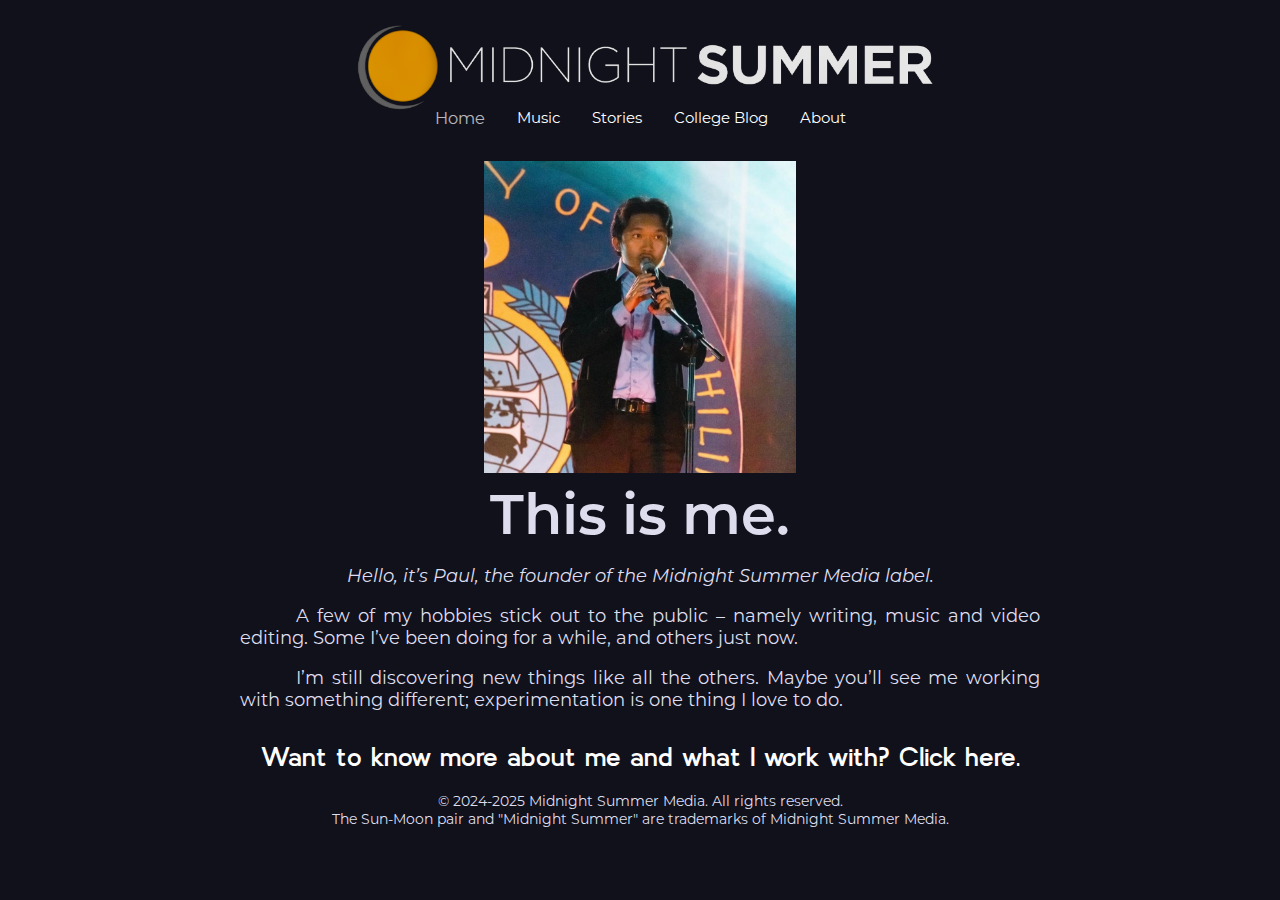
<file: index.html>
<!DOCTYPE html>
<html>
<head>
    <meta charset="UTF-8">
    <meta name="viewport" content="width=device-width, initial-scale=1.0">
    <title>Midnight Summer Media</title>
    <link rel="icon" type="image/x-icon" href="assets/icons/favicon.png">
    <link rel="stylesheet" href="styles/fonts.css">
    <link rel="stylesheet" href="styles/core.css">
    <link rel="stylesheet" href="styles/content.css">
    <link rel="stylesheet" href="styles/anim.css">
</head>
<body>
    <div class="container" id="top-container">
        <div class="title"><img id="top-logo" src="assets/images/msmedia.png"></div>
    </div>
    <div class="container">
        <nav class="navigation">
            <ul>
                <li><a class="selected" href="#">Home</a></li>
                <li><a class="unselected" href="pages/music.html">Music</a></li>
                <li><a class="unselected" href="pages/lit.html">Stories</a></li>
                <li><a class="unselected" href="pages/blog.html">College Blog</a></li>
                <li><a class="unselected" href="pages/about.html">About</a></li>
            </ul>
        </nav>
    </div>
    <br>
    <div class="container">
        <div class="text-wrapper">
            <div class="portfolio-banner">
                <img class="about-portrait" src="assets/images/levinworth_intro.jpg">
            </div>
            <p class="music_title">This is me.</p>
            <p class="music_leading">Hello, it’s Paul, the founder of the Midnight Summer Media label.</p>
            <p class="writing">
                A few of my hobbies stick out to the public – namely writing, music and video editing. Some I’ve been doing for a while, and others just now.
            </p>
            <p class="writing">
                I’m still discovering new things like all the others. Maybe you’ll see me working with something different; experimentation is one thing I love to do.
            </p>
            <a href="pages/about.html" class="unselected-lead">Want to know more about me and what I work with? Click here.</a>
        </div>
    </div>
    <p class="ft">
        © 2024-2025 Midnight Summer Media. All rights reserved.<br>
        The Sun-Moon pair and "Midnight Summer" are trademarks of Midnight Summer Media.
    </p>
</body>
</html>
</file>
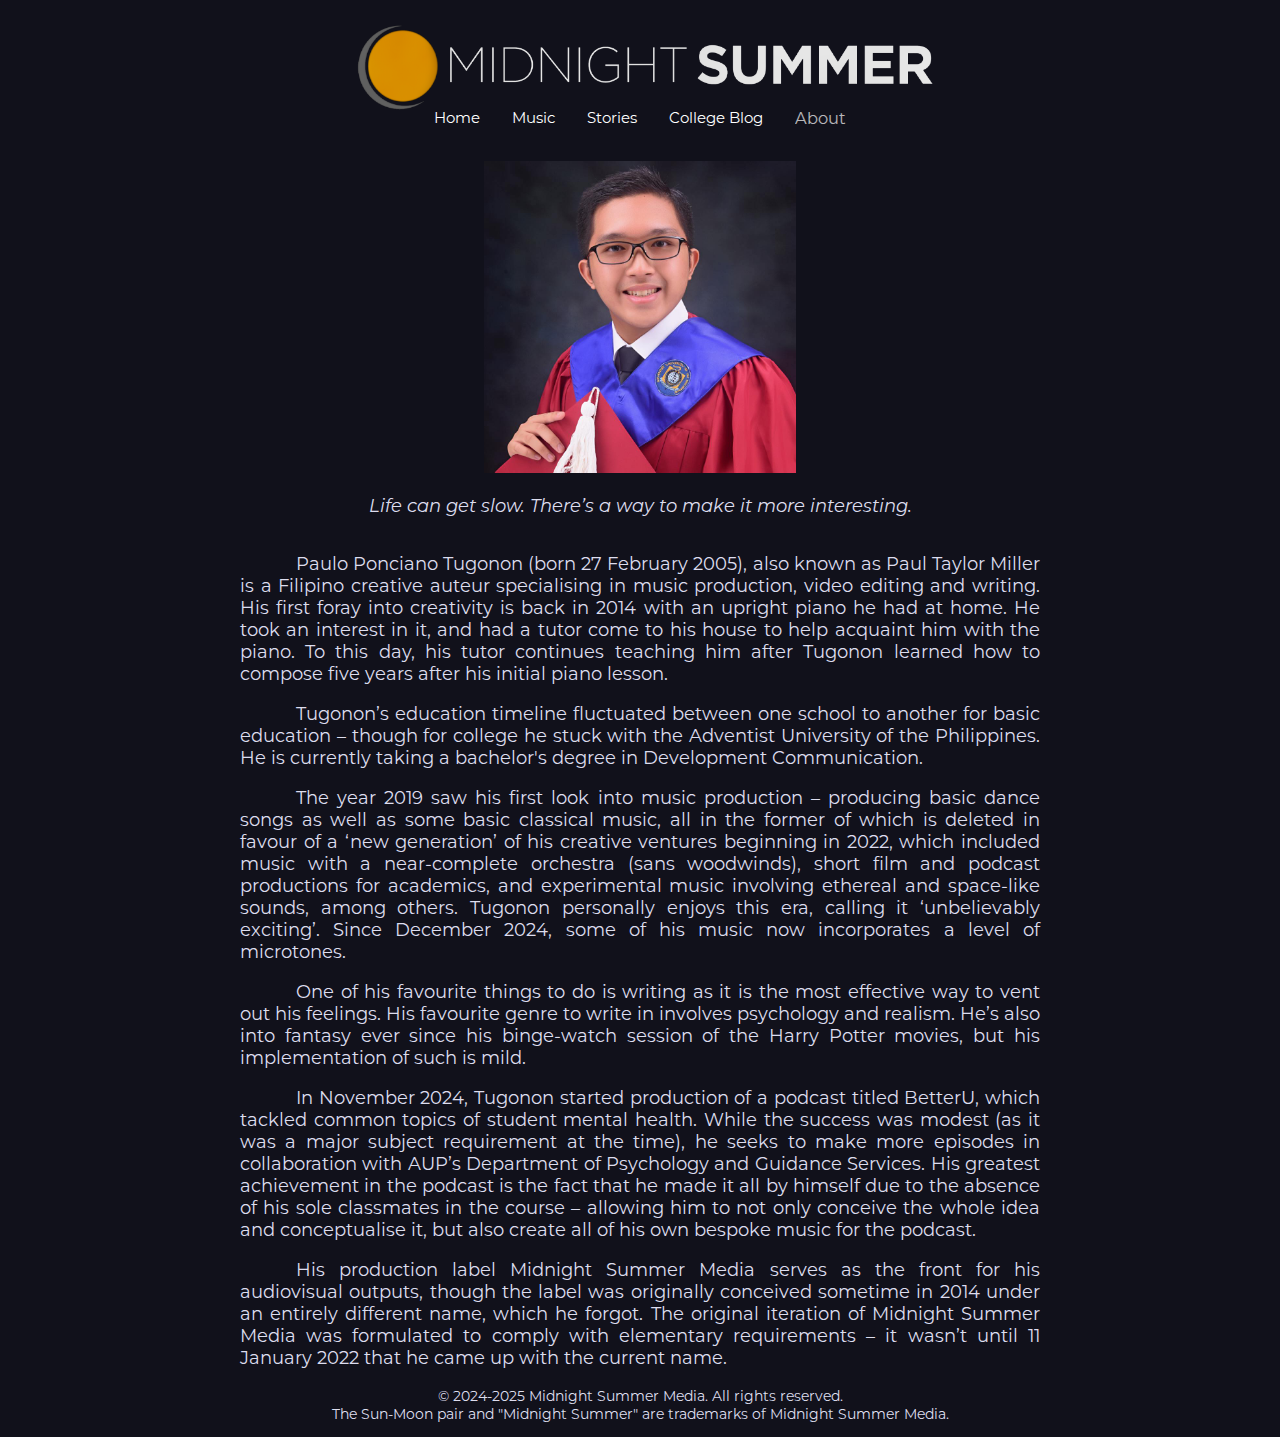
<file: pages/about.html>
<!DOCTYPE html>
<html>
<head>
    <meta charset="UTF-8">
    <meta name="viewport" content="width=device-width, initial-scale=1.0">
    <title>Midnight Summer Media</title>
    <link rel="icon" type="image/x-icon" href="../assets/icons/favicon.png">
    <link rel="stylesheet" href="../styles/fonts.css">
    <link rel="stylesheet" href="../styles/core.css">
    <link rel="stylesheet" href="../styles/content.css">
    <link rel="stylesheet" href="../styles/anim.css">
</head>
<body>
    <div class="container" id="top-container">
        <div class="title"><img id="top-logo" src="../assets/images/msmedia.png"></div>
    </div>
    <div class="container">
        <nav class="navigation">
            <ul>
                <li><a class="unselected" href="../index.html">Home</a></li>
                <li><a class="unselected" href="music.html">Music</a></li>
                <li><a class="unselected" href="lit.html">Stories</a></li>
                <li><a class="unselected" href="blog.html">College Blog</a></li>
                <li><a class="selected" href="#">About</a></li>
            </ul>
        </nav>
    </div>
    <br>
    <div class="container">
        <div class="text-wrapper">
            <div class="portfolio-banner">
                <img class="about-portrait" src="../assets/images/gradpic.jpeg">
            </div>
            <p class="music_leading">
                Life can get slow. There’s a way to make it more interesting.
            </p>
            <br>
            <p class="writing">
                Paulo Ponciano Tugonon (born 27 February 2005), also known as Paul Taylor Miller is a Filipino creative auteur specialising in music production, video editing and writing. His first foray into creativity is back in 2014 with an upright piano he had at home. He took an interest in it, and had a tutor come to his house to help acquaint him with the piano. To this day, his tutor continues teaching him after Tugonon learned how to compose five years after his initial piano lesson.
            </p>
            <p class="writing">
                Tugonon’s education timeline fluctuated between one school to another for basic education – though for college he stuck with the Adventist University of the Philippines. He is currently taking a bachelor's degree in Development Communication.
            </p>
            <p class="writing">
                The year 2019 saw his first look into music production – producing basic dance songs as well as some basic classical music, all in the former of which is deleted in favour of a ‘new generation’ of his creative ventures beginning in 2022, which included music with a near-complete orchestra (sans woodwinds), short film and podcast productions for academics, and experimental music involving ethereal and space-like sounds, among others. Tugonon personally enjoys this era, calling it ‘unbelievably exciting’. Since December 2024, some of his music now incorporates a level of microtones.
            </p>
            <p class="writing">
                One of his favourite things to do is writing as it is the most effective way to vent out his feelings. His favourite genre to write in involves psychology and realism. He’s also into fantasy ever since his binge-watch session of the Harry Potter movies, but his implementation of such is mild.
            </p>
            <p class="writing">
                In November 2024, Tugonon started production of a podcast titled BetterU, which tackled common topics of student mental health. While the success was modest (as it was a major subject requirement at the time), he seeks to make more episodes in collaboration with AUP’s Department of Psychology and Guidance Services. His greatest achievement in the podcast is the fact that he made it all by himself due to the absence of his sole classmates in the course – allowing him to not only conceive the whole idea and conceptualise it, but also create all of his own bespoke music for the podcast.
            </p>
            <p class="writing">
                His production label Midnight Summer Media serves as the front for his audiovisual outputs, though the label was originally conceived sometime in 2014 under an entirely different name, which he forgot. The original iteration of Midnight Summer Media was formulated to comply with elementary requirements – it wasn’t until 11 January 2022 that he came up with the current name.
            </p>
        </div>
    </div>
    
    <p class="ft">
        © 2024-2025 Midnight Summer Media. All rights reserved.<br>
        The Sun-Moon pair and "Midnight Summer" are trademarks of Midnight Summer Media.
    </p>
</body>
</html>
</file>
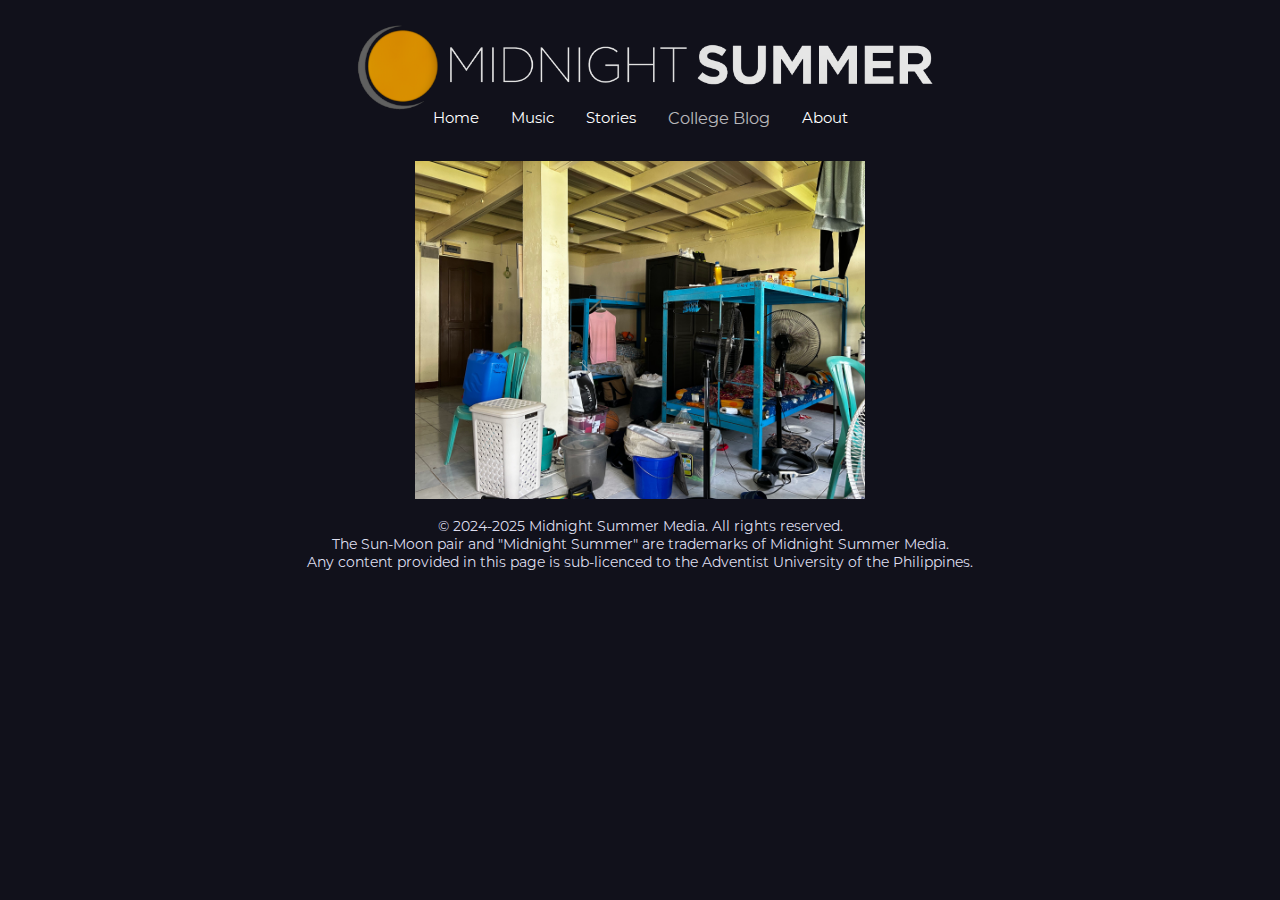
<file: pages/blog.html>
<!DOCTYPE html>
<html>
<head>
    <meta charset="UTF-8">
    <meta name="viewport" content="width=device-width, initial-scale=1.0">
    <title>Midnight Summer Media</title>
    <link rel="icon" type="image/x-icon" href="../assets/icons/favicon.png">
    <link rel="stylesheet" href="../styles/fonts.css">
    <link rel="stylesheet" href="../styles/core.css">
    <link rel="stylesheet" href="../styles/content.css">
    <link rel="stylesheet" href="../styles/anim.css">
</head>
<body>
    <div class="container" id="top-container">
        <div class="title"><img id="top-logo" src="../assets/images/msmedia.png"></div>
    </div>
    <div class="container">
        <nav class="navigation">
            <ul>
                <li><a class="unselected" href="../index.html">Home</a></li>
                <li><a class="unselected" href="music.html">Music</a></li>
                <li><a class="unselected" href="lit.html">Stories</a></li>
                <li><a class="selected" href="#">College Blog</a></li>
                <li><a class="unselected" href="about.html">About</a></li>
            </ul>
        </nav>
    </div>
    <br>
    <div class="container">
        <div class="image-container">
            <a href="bb/dormmess.html">
                <img src="../assets/images/blog_dormmess.jpeg" alt="This dorm is a bit of a mess...">
                <div class="overlay">
                    <p class="article_title">College life in a dorm is serene if you ignore all the quirks.</p>
                </div>
            </a>
        </div>
        <div class="text-wrapper">
        </div>
    </div>
    <br>
    <p class="ft">
        © 2024-2025 Midnight Summer Media. All rights reserved.<br>
        The Sun-Moon pair and "Midnight Summer" are trademarks of Midnight Summer Media.<br>
        Any content provided in this page is sub-licenced to the Adventist University of the Philippines.
    </p>
</body>
</html>
</file>
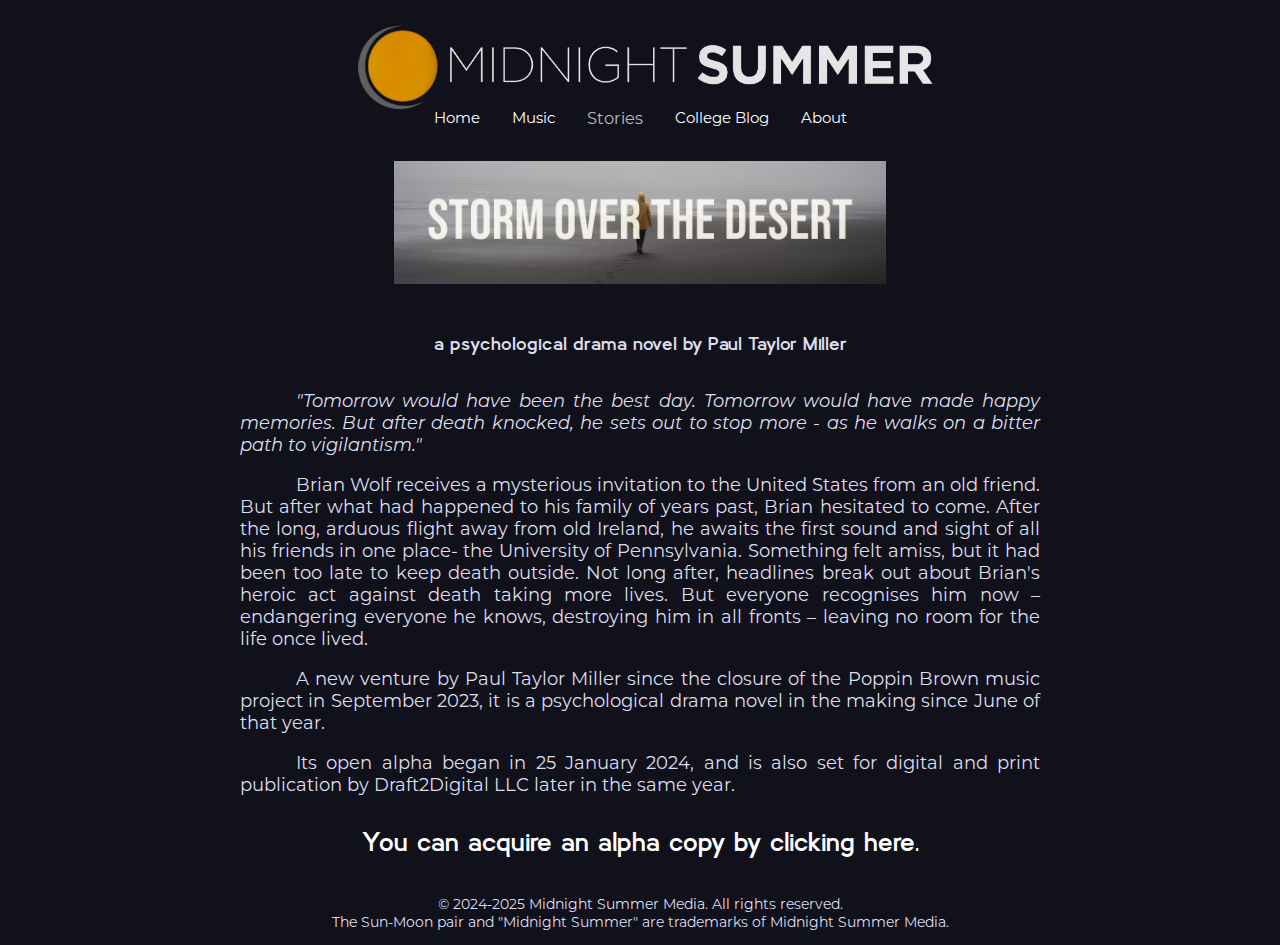
<file: pages/lit.html>
<!DOCTYPE html>
<html>
<head>
    <meta charset="UTF-8">
    <meta name="viewport" content="width=device-width, initial-scale=1.0">
    <title>Midnight Summer Media</title>
    <link rel="icon" type="image/x-icon" href="../assets/icons/favicon.png">
    <link rel="stylesheet" href="../styles/fonts.css">
    <link rel="stylesheet" href="../styles/core.css">
    <link rel="stylesheet" href="../styles/content.css">
    <link rel="stylesheet" href="../styles/anim.css">
</head>
<body>
    <div class="container" id="top-container">
        <div class="title"><img id="top-logo" src="../assets/images/msmedia.png"></div>
    </div>
    <div class="container">
        <nav class="navigation">
            <ul>
                <li><a class="unselected" href="../index.html">Home</a></li>
                <li><a class="unselected" href="music.html">Music</a></li>
                <li><a class="selected" href="#">Stories</a></li>
                <li><a class="unselected" href="blog.html">College Blog</a></li>
                <li><a class="unselected" href="about.html">About</a></li>
            </ul>
        </nav>
    </div>
    <br>
    <div class="portfolio-banner">
        <img class="banner-item" src="../assets/images/sotd_webbanner.jpg" alt="Storm Over The Desert">
        <br>
        <h4 class="portfolio-subtitle"> a psychological drama novel by&nbsp;<h4 class="portfolio-subtitle" id="portfolio-author">Paul Taylor Miller</h4></h4>
    </div>
    <div class="container">
        <div class="text-wrapper">
            <p class="leading">
                "Tomorrow would have been the best day. Tomorrow would have made happy memories. But after death knocked, he sets out to stop more - as he walks on a bitter path to vigilantism."
            </p>
            <p class="writing">
                Brian Wolf receives a mysterious invitation to the United States from an old friend. But after what had happened to his family of years past, Brian hesitated to come. After the long, arduous flight away from old Ireland, he awaits the first sound and sight of all his friends in one place- the University of Pennsylvania. Something felt amiss, but it had been too late to keep death outside. Not long after, headlines break out about Brian's heroic act against death taking more lives. But everyone recognises him now – endangering everyone he knows, destroying him in all fronts – leaving no room for the life once lived.
            </p>
            <p class="writing">
                A new venture by Paul Taylor Miller since the closure of the Poppin Brown music project in September 2023, it is a psychological drama novel in the making since June of that year.
            </p>
            <p class="writing">
                Its open alpha began in 25 January 2024, and is also set for digital and print publication by Draft2Digital LLC later in the same year.
            </p>
            <a href="mailto:theplworth@gmail.com" class="unselected-lead">You can acquire an alpha copy by clicking here.</a>
        </div>
    </div>
    <br>
    <p class="ft">
        © 2024-2025 Midnight Summer Media. All rights reserved.<br>
        The Sun-Moon pair and "Midnight Summer" are trademarks of Midnight Summer Media.
    </p>
</body>
</html>
</file>
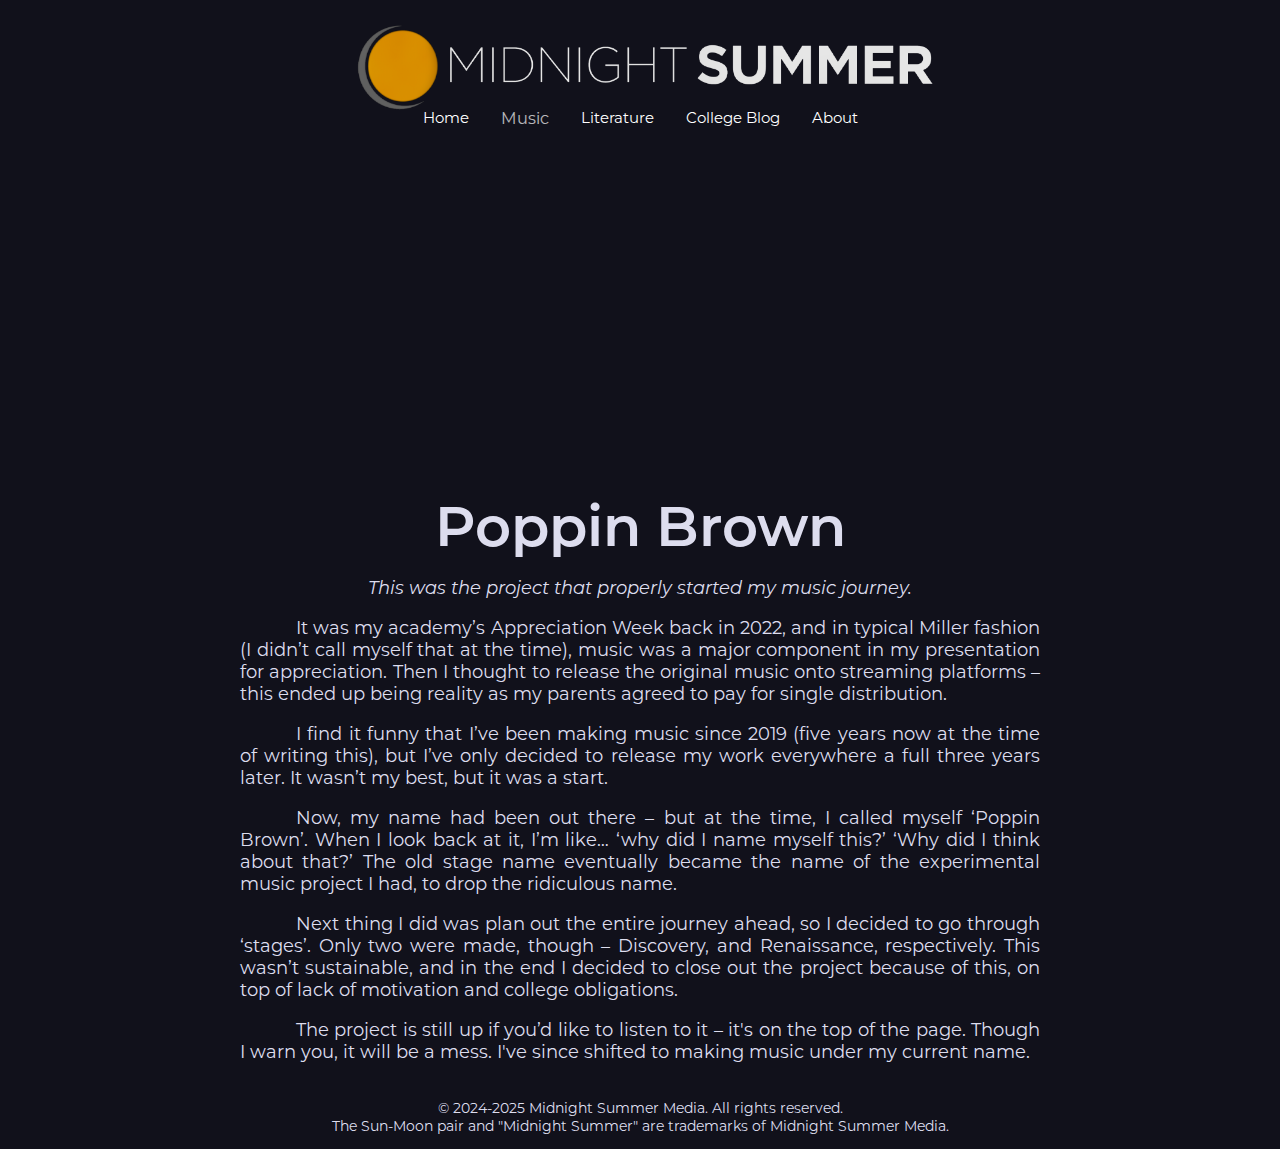
<file: pages/music.html>
<!DOCTYPE html>
<html>
<head>
    <meta charset="UTF-8">
    <meta name="viewport" content="width=device-width, initial-scale=1.0">
    <title>Midnight Summer Media</title>
    <link rel="icon" type="image/x-icon" href="../assets/icons/favicon.png">
    <link rel="stylesheet" href="../styles/fonts.css">
    <link rel="stylesheet" href="../styles/core.css">
    <link rel="stylesheet" href="../styles/content.css">
    <link rel="stylesheet" href="../styles/anim.css">
</head>
<body>
    <div class="container" id="top-container">
        <div class="title"><img id="top-logo" src="../assets/images/msmedia.png"></div>
    </div>
    <div class="container">
        <nav class="navigation">
            <ul>
                <li><a class="unselected" href="../index.html">Home</a></li>
                <li><a class="selected" href="#">Music</a></li>
                <li><a class="unselected" href="lit.html">Literature</a></li>
                <li><a class="unselected" href="blog.html">College Blog</a></li>
                <li><a class="unselected" href="about.html">About</a></li>
            </ul>
        </nav>
    </div>
    <br>
    <div class="container">
        <div class="text-wrapper">
            <div class="image-container">
                <iframe class="music_frame" width="560" height="315" src="https://www.youtube.com/embed/videoseries?si=ANi2s74GU6VXM5LH&amp;list=PLqpNllrgQiWAr_Yaw2-sX_Bfrxx-vpH4m" title="YouTube video player" frameborder="0" allow="accelerometer; autoplay; clipboard-write; encrypted-media; gyroscope; picture-in-picture; web-share" allowfullscreen="false"></iframe>
            </div>
            <br>
            <p class="music_title">Poppin Brown</p>
            <p class="music_leading">
                This was the project that properly started my music journey.
            </p>
            <p class="writing">
                It was my academy’s Appreciation Week back in 2022, and in typical Miller fashion (I didn’t call myself that at the time), music was a major component in my presentation for appreciation. Then I thought to release the original music onto streaming platforms – this ended up being reality as my parents agreed to pay for single distribution.
            </p>
            <p class="writing">
                I find it funny that I’ve been making music since 2019 (five years now at the time of writing this), but I’ve only decided to release my work everywhere a full three years later. It wasn’t my best, but it was a start.
            </p>
            <p class="writing">
                Now, my name had been out there – but at the time, I called myself ‘Poppin Brown’. When I look back at it, I’m like… ‘why did I name myself this?’ ‘Why did I think about that?’ The old stage name eventually became the name of the experimental music project I had, to drop the ridiculous name.
            </p>
            <p class="writing">
                Next thing I did was plan out the entire journey ahead, so I decided to go through ‘stages’. Only two were made, though – Discovery, and Renaissance, respectively. This wasn’t sustainable, and in the end I decided to close out the project because of this, on top of lack of motivation and college obligations.
            </p>
            <p class="writing">
                The project is still up if you’d like to listen to it – it's on the top of the page. Though I warn you, it will be a mess. I've since shifted to making music under my current name.
            </p>
        </div>
        <div class="image-container">

        </div>
        <div class="text-wrapper">
        </div>
    </div>
    <br>
    <p class="ft">
        © 2024-2025 Midnight Summer Media. All rights reserved.<br>
        The Sun-Moon pair and "Midnight Summer" are trademarks of Midnight Summer Media.
    </p>
</body>
</html>
</file>
<file: styles/fonts.css>
/* Montserrat family */
@font-face {
    font-family: 'Montserrat';
    src: url('../assets/fonts/montserrat/MontserratLight-6YemM.otf') format('opentype');
    font-weight: light;
    font-style: normal;
}

@font-face {
    font-family: 'Montserrat';
    src: url('../assets/fonts/montserrat/MontserratSemibold-8M8PB.otf') format('opentype');
    font-weight: bold;
    font-style: normal;
}

@font-face {
    font-family: 'Montserrat';
    src: url('../assets/fonts/montserrat/MontserratRegular-RpK6l.otf') format('opentype');
    font-weight: normal;
    font-style: normal;
}

@font-face {
    font-family: 'Montserrat';
    src: url('../assets/fonts/montserrat/MontserratItalic-5187x.otf') format('opentype');
    font-weight: normal;
    font-style: italic;
}

/* Bebas Neue individual */
@font-face {
    font-family: 'Bebas Neue';
    src: url('../assets/fonts/individual/BebasNeue.ttf') format('opentype');
    font-weight: normal;
    font-style: bold;
}

/* Larke Sans individual */
@font-face {
    font-family: 'Larke Sans';
    src: url('../assets/fonts/individual/LSBold.ttf') format('opentype');
    font-weight: normal;
    font-style: bold;
}
</file>
<file: styles/core.css>
html {
    background-color: #11111b;
}

.text-wrapper {
    max-width: 800px;
    text-align: justify;
    margin-top: 0;
}

.navigation {
    text-align: center;
    color: #eeeeef;
    margin-top: -50px;
}

.container {
    display: flex;
    justify-content: center;
    align-items: center;
    height: auto;
    margin-bottom: auto;
}

#top-container {
    height: 15vh;
}

ul {
    list-style-type: none;
    margin: 0;
    padding: 0;
    overflow: hidden;
}

li {
    float: left;
}

.image-container {
    position: relative;
    overflow: hidden;
}

.image-container img {
    display: block;
    width: 450px;
    height: auto;
    transition: transform 0.5s ease-in-out;
}

.playlist {
    align-content: center;
}

#top-logo {
    width: 600px;
}

#midnight {
    font-family: "Montserrat", sans-serif;
    font-weight: light;
    font-style: normal;
    text-decoration: none;
    color: #ddddee;
    display: inline;
}

#summer {
    font-family: "Montserrat", sans-serif;
    font-weight: bold;
    font-style: normal;
    text-decoration: none;
    color: #ddddee;
    display: inline;
}
</file>
<file: styles/content.css>
.lv {
    width: 64px;
    height: 64px;
    object-fit: cover;
    /*border: 1px solid #ccc;*/
}

.title {
    color: #ddddee;
    font-family: "Montserrat", sans-serif;
    font-size: 64px;
    font-weight: bold;
    margin-left: 16px;
}

.music_title {
    color: #ddddee;
    font-family: "Montserrat", sans-serif;
    font-size: 56px;
    font-weight: bold;
    text-align: center;
    margin-top: -2px;
    margin-bottom: -1px;
}

.about-portrait img{
    height: 25%; 
    width: 25%;
}

.portfolio-banner {
    margin: 0 auto;
    text-align: center;
    margin-bottom: 5px
}

.portfolio-banner img{
    height: 39%; 
    width: 39%;
}

.portfolio-subtitle {
    display: inline-block;
    color: #ddddee;
    font-family: "Larke Sans";
    font-size: 26px;
}

#portfolio-author {
    letter-spacing: -.25px;
}

.writing,
.leading {
    margin-top: 0;
    justify-content: center;
    justify-items: center;
    align-content: center;
    align-items: center;
}

.leading {
    color: #ddddee;
    font-family: "Montserrat", sans-serif;
    font-size: 18px;
    text-indent: 56px;
    font-weight: normal;
    font-style: italic;
    text-decoration: none;
}

.music_leading {
    color: #ddddee;
    text-align: center;
    font-family: "Montserrat", sans-serif;
    font-size: 18px;
    font-weight: normal;
    font-style: italic;
    text-decoration: none;
}

.article_title {
    color: #ddddee;
    font-family: "Montserrat", sans-serif;
    font-size: 18px;
    font-weight: light;
    text-decoration: none;
}

.writing {
    text-indent: 56px;
    color: #ddddee;
    font-family: "Montserrat", sans-serif;
    font-size: 18px;
    font-weight: light;
}

.ft {
    color: #ddddee;
    font-size: 14px;
    font-family: "Montserrat", sans-serif;
    font-weight: light;
    font-style: normal;
    text-align: center;
    margin-top: auto;
}

.ft img{
    width: 10%;
    height: 10%;
}

.overlay {
    position: absolute;
    bottom: 0;
    left: 0;
    width: 100%;
    background-color: #333;
    color: white;
    /*padding-top: 20px;*/
    text-align: center;
    opacity: 0;
    transition: opacity 0.3s ease-in-out;
}

.music_frame {
    max-width: 100%;
    width: 560px;
    height: 315px;
    display: block;
    margin: 0 auto;
}
</file>
<file: styles/anim.css>
a.unselected {
    display: block;
    color: white;
    text-align: center;
    font-family: "Montserrat";
    text-decoration: none;
    font-size: 15px;
    padding: 14px 16px;
    opacity: 1;
    transition: 0.3s ease-in-out;
}

a.unselected-lead {
    display: block;
    color: white;
    text-align: center;
    font-family: "Larke Sans";
    text-decoration: none;
    font-size: 36px;
    opacity: 1;
    transition: 0.3s ease-in-out;
    margin-bottom: 24px;
}

a.selected {
    display: block;
    color: white;
    text-align: center;
    font-family: "Montserrat";
    text-decoration: none;
    font-size: 16.25px;
    padding: 14px 16px;
    opacity: .7;
}

a.unselected:hover {
    opacity: .7;
    font-size: 16.25px;
}

a.unselected-lead:hover {
    opacity: .7;
    font-size: 38.25px;
}

.image-container:hover img {
    transform: scale(1.05);
}

.image-container:hover .overlay {
    opacity: 0.95;
}
</file>
